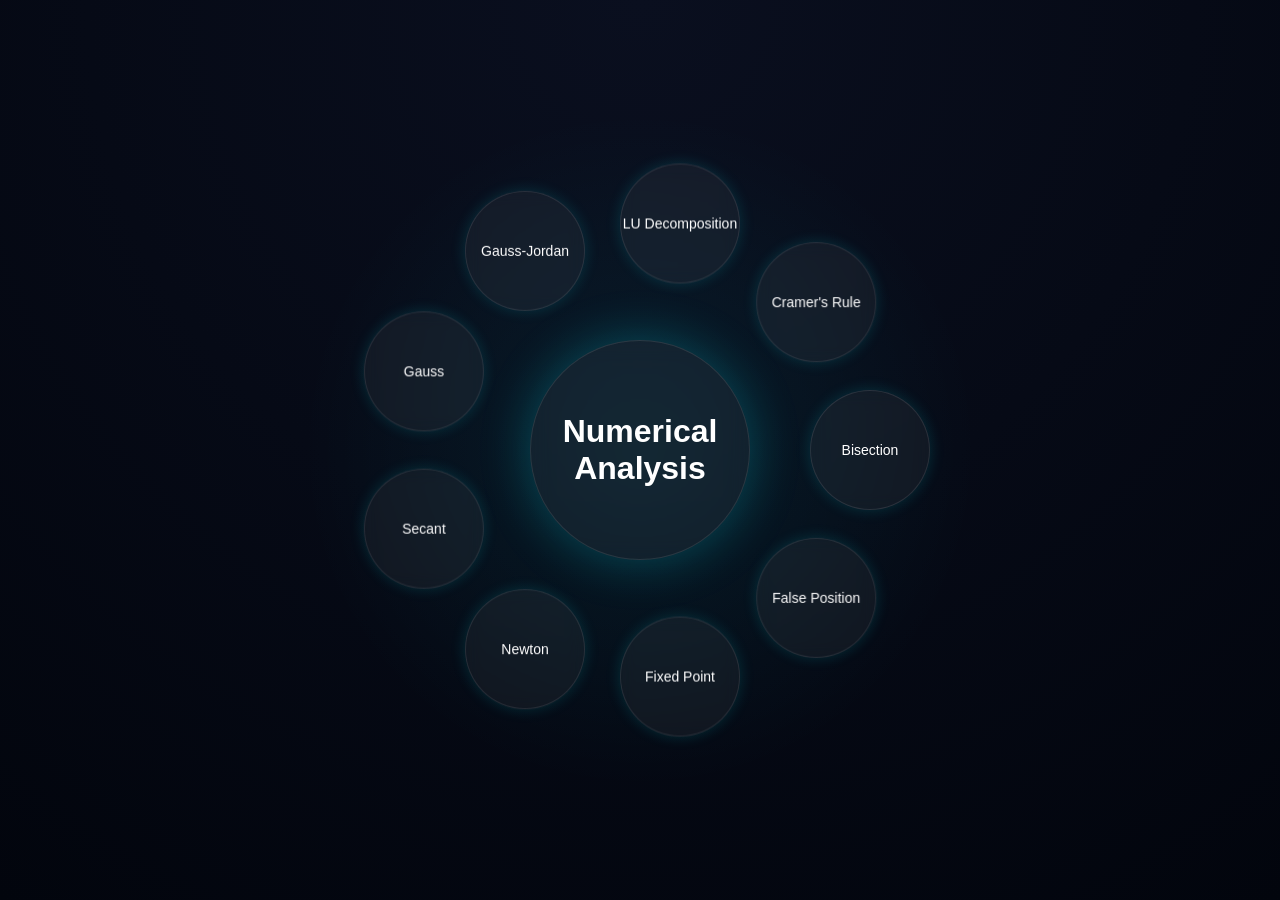
<file: index.html>
<!doctype html>
<html lang="en">
  <head>
    <meta charset="UTF-8" />
    <meta name="viewport" content="width=device-width, initial-scale=1.0" />
    <title>Numerical</title>
    <link rel="stylesheet" href="style.css" />
  </head>

  <body class="index-page">
    <div class="circle-container">
      <!-- center -->
      <div class="center">
        <h1>Numerical<br />Analysis</h1>
      </div>

      <!-- items -->
      <a href="bisection.html" class="item" style="--i: 0"> Bisection </a>

      <a href="False.html" class="item" style="--i: 1"> False Position </a>

      <a href="Single.html" class="item" style="--i: 2"> Fixed Point </a>

      <a href="Newton.html" class="item" style="--i: 3"> Newton </a>

      <a href="Secant.html" class="item" style="--i: 4"> Secant </a>

      <a href="Gauss.html" class="item" style="--i: 5"> Gauss </a>

      <a href="G-J.html" class="item" style="--i: 6"> Gauss-Jordan </a>

      <a href="lu.html" class="item" style="--i: 7"> LU Decomposition </a>

      <a href="cramer.html" class="item" style="--i: 8"> Cramer's Rule </a>
    </div>
    <script src="code.js"></script>
  </body>
</html>
</file>
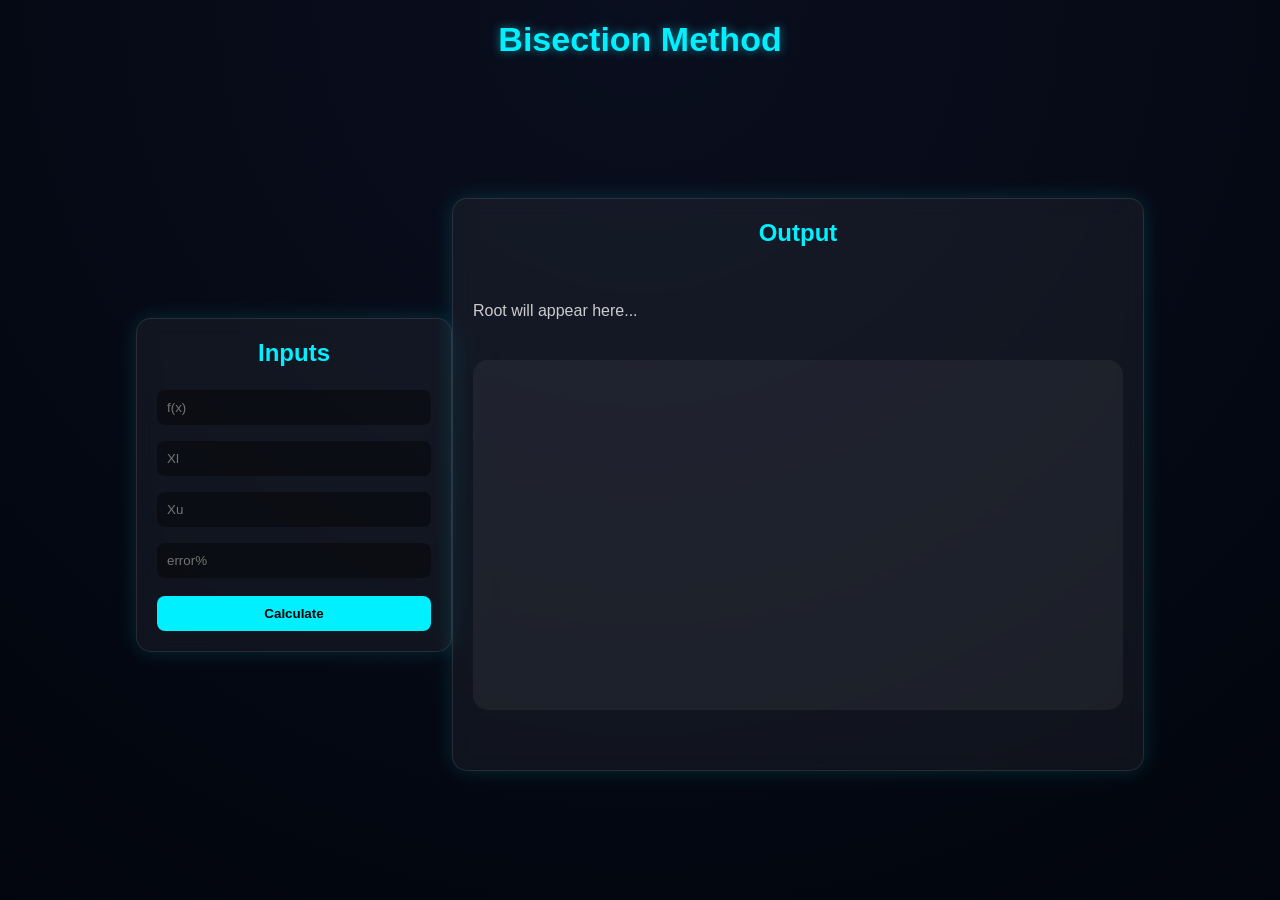
<file: bisection.html>
<!doctype html>
<html lang="en">
  <head>
    <meta charset="UTF-8" />
    <meta name="viewport" content="width=device-width, initial-scale=1.0" />
    <title>Bisection Method</title>
    <link rel="stylesheet" href="style.css" />
  </head>

  <body>
    <!-- TITLE -->
    <h1 class="title">Bisection Method</h1>

    <div class="page">
      <!-- LEFT -->
      <div class="container">
        <div class="card inputs">
          <h2>Inputs</h2>
          <input id="fx" placeholder="f(x)" />
          <input id="xl" placeholder="Xl" />
          <input id="xu" placeholder="Xu" />
          <input id="error" placeholder="error%" />

          <button onclick="solveBisection()">Calculate</button>
        </div>
      </div>

      <!-- RIGHT -->
      <div class="card output">
        <h2>Output</h2>
        <p id="waiting">Root will appear here...</p>
        <div id="output-card" class="hidden">
          <table>
            <thead>
              <tr>
                <th>i</th>
                <th>Xl</th>
                <th>f(Xl)</th>
                <th>Xu</th>
                <th>f(Xu)</th>
                <th>Xr</th>
                <th>f(Xr)</th>
                <th>Error %</th>
              </tr>
            </thead>
            <tbody id="result"></tbody>
          </table>
        </div>
        <canvas id="graph" width="650" height="350"></canvas>
      </div>
    </div>
    <script src="code.js"></script>
  </body>
</html>
</file>
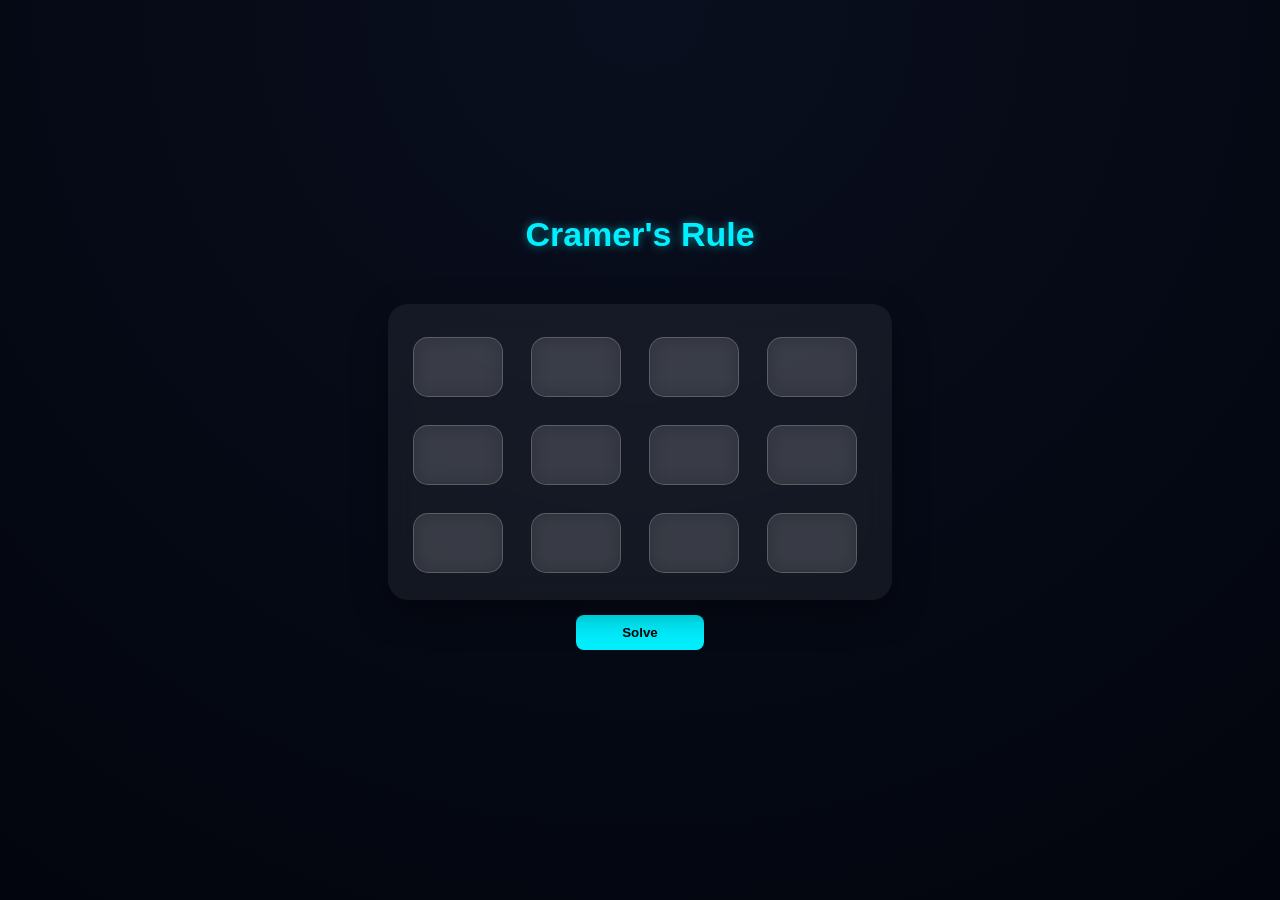
<file: cramer.html>
<!doctype html>
<html>
  <head>
    <title>Cramer's</title>
    <link rel="stylesheet" href="style.css" />
    <link rel="stylesheet" href="table-solve.css" />
  </head>

  <body>
    <h1 class="title">Cramer's Rule</h1>

    <!-- INPUTS -->
    <div class="in">
      <input id="a11" /><input id="a12" /><input id="a13" /><input id="b1" />
      <input id="a21" /><input id="a22" /><input id="a23" /><input id="b2" />
      <input id="a31" /><input id="a32" /><input id="a33" /><input id="b3" />
    </div>

    <button onclick="solveCramer()">Solve</button>

    <!-- RESULT -->
    <div id="result"></div>

    <script src="code.js"></script>
  </body>
</html>
</file>
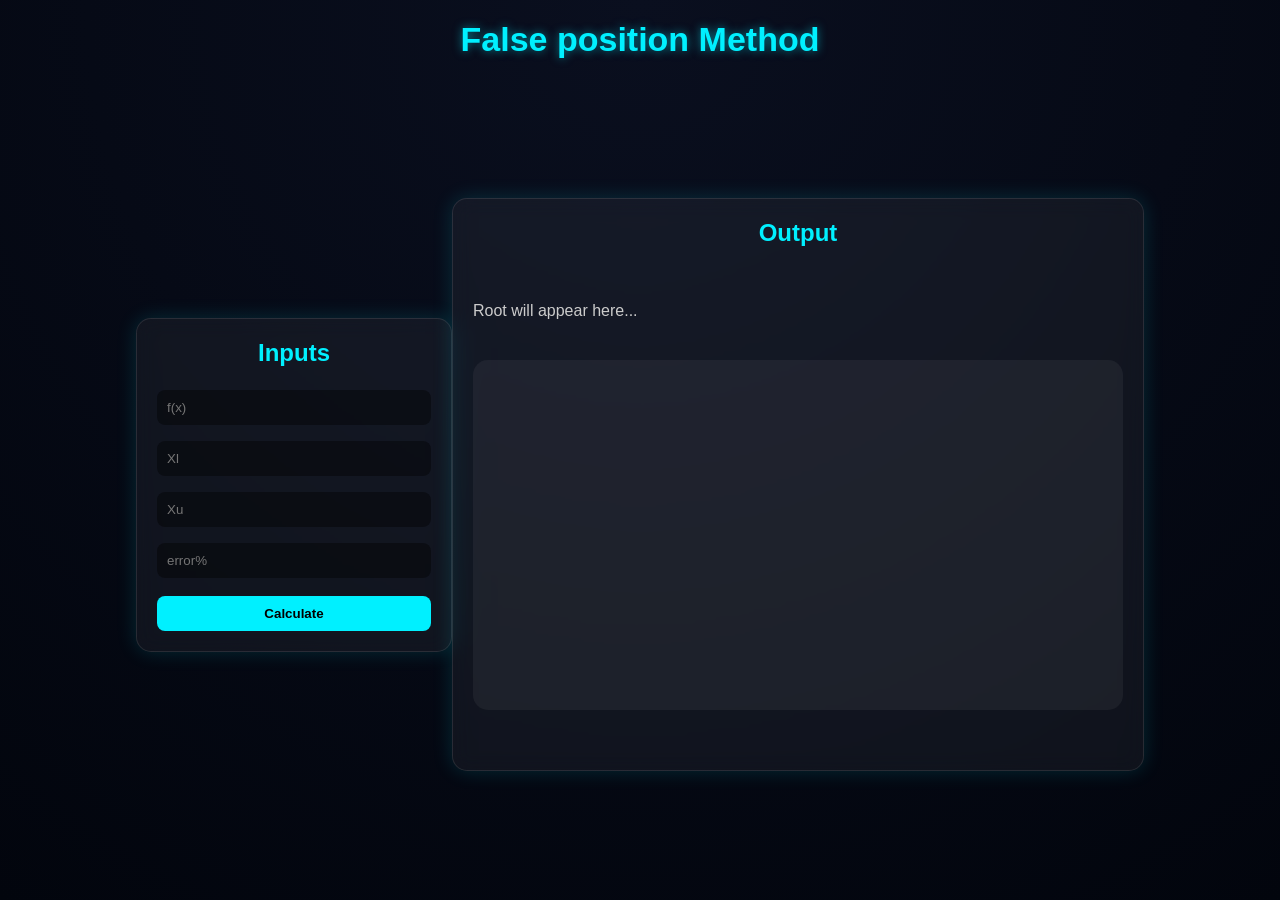
<file: False.html>
<!doctype html>
<html lang="en">
  <head>
    <meta charset="UTF-8" />
    <meta name="viewport" content="width=device-width, initial-scale=1.0" />
    <title>Bisection Method</title>
    <link rel="stylesheet" href="style.css" />
  </head>

  <body>
    <!-- TITLE -->
    <h1 class="title">False position Method</h1>

    <div class="page">
      <!-- LEFT -->
      <div class="container">
        <div class="card inputs">
          <h2>Inputs</h2>

          <input id="fx" placeholder="f(x)" />
          <input id="xl" placeholder="Xl" />
          <input id="xu" placeholder="Xu" />
          <input id="error" placeholder="error%" />
          <button onclick="solveFalsePosition()">Calculate</button>
        </div>
      </div>

      <!-- RIGHT -->
      <div class="card output">
        <h2>Output</h2>
        <p id="waiting">Root will appear here...</p>
        <div id="output-card" class="hidden">
          <table>
            <thead>
              <tr>
                <th>i</th>
                <th>Xl</th>
                <th>f(Xl)</th>
                <th>Xu</th>
                <th>f(Xu)</th>
                <th>Xr</th>
                <th>f(Xr)</th>
                <th>Error %</th>
              </tr>
            </thead>
            <tbody id="result"></tbody>
          </table>
        </div>
        <canvas id="graph" width="650" height="350"></canvas>
      </div>
    </div>
    <script src="code.js"></script>
  </body>
</html>
</file>
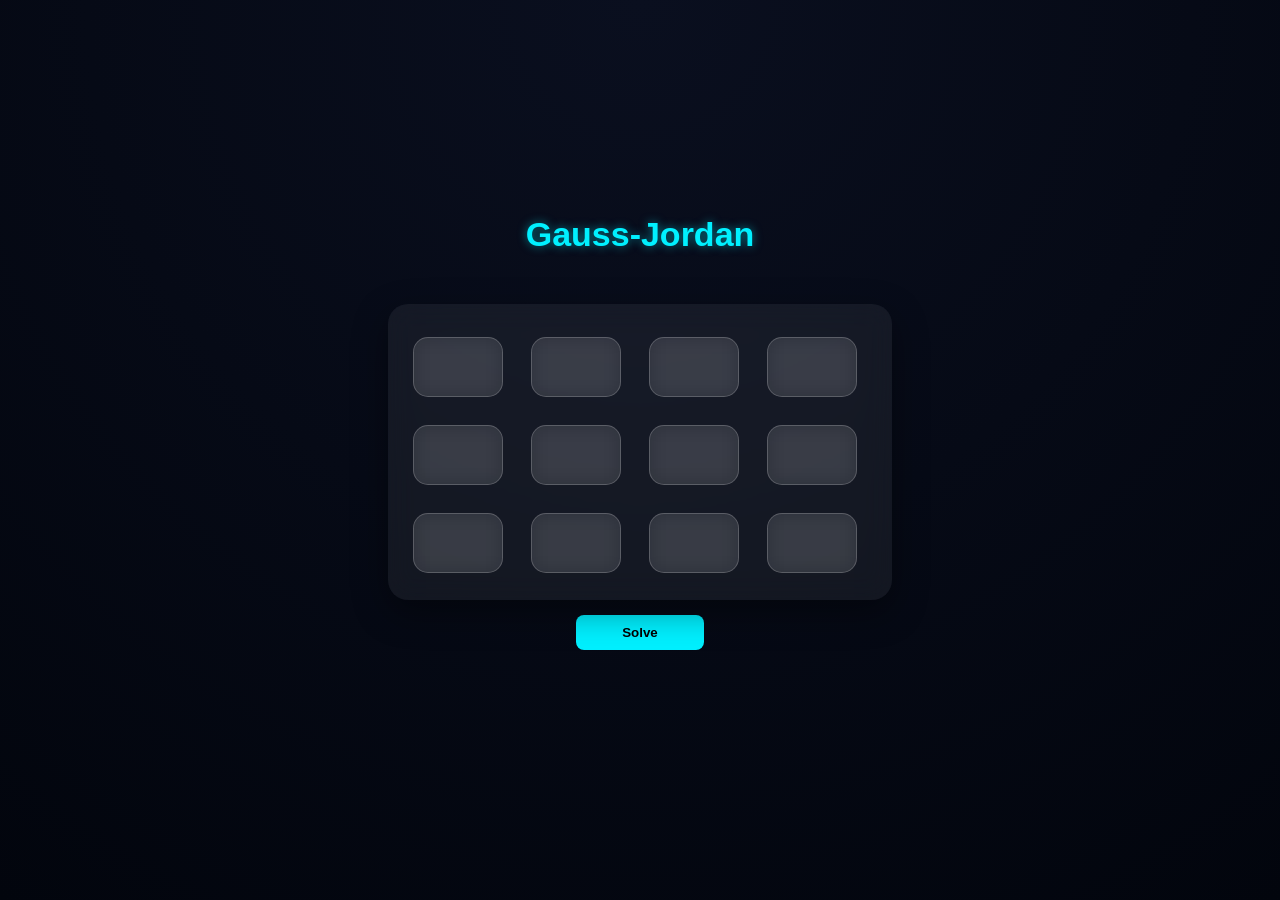
<file: G-J.html>
<!doctype html>
<html>
  <head>
    <title>Gauss Jordan</title>
    <link rel="stylesheet" href="style.css" />
    <link rel="stylesheet" href="table-solve.css" />
  </head>

  <body>
    <h1 class="title">Gauss-Jordan</h1>

    <!-- INPUTS -->
    <div class="in">
      <input id="a11" /><input id="a12" /><input id="a13" /><input id="b1" />
      <input id="a21" /><input id="a22" /><input id="a23" /><input id="b2" />
      <input id="a31" /><input id="a32" /><input id="a33" /><input id="b3" />
    </div>

    <button onclick="solveGaussJordan()">Solve</button>

    <!-- RESULT -->
    <div id="result"></div>

    <script src="code.js"></script>
  </body>
</html>
</file>
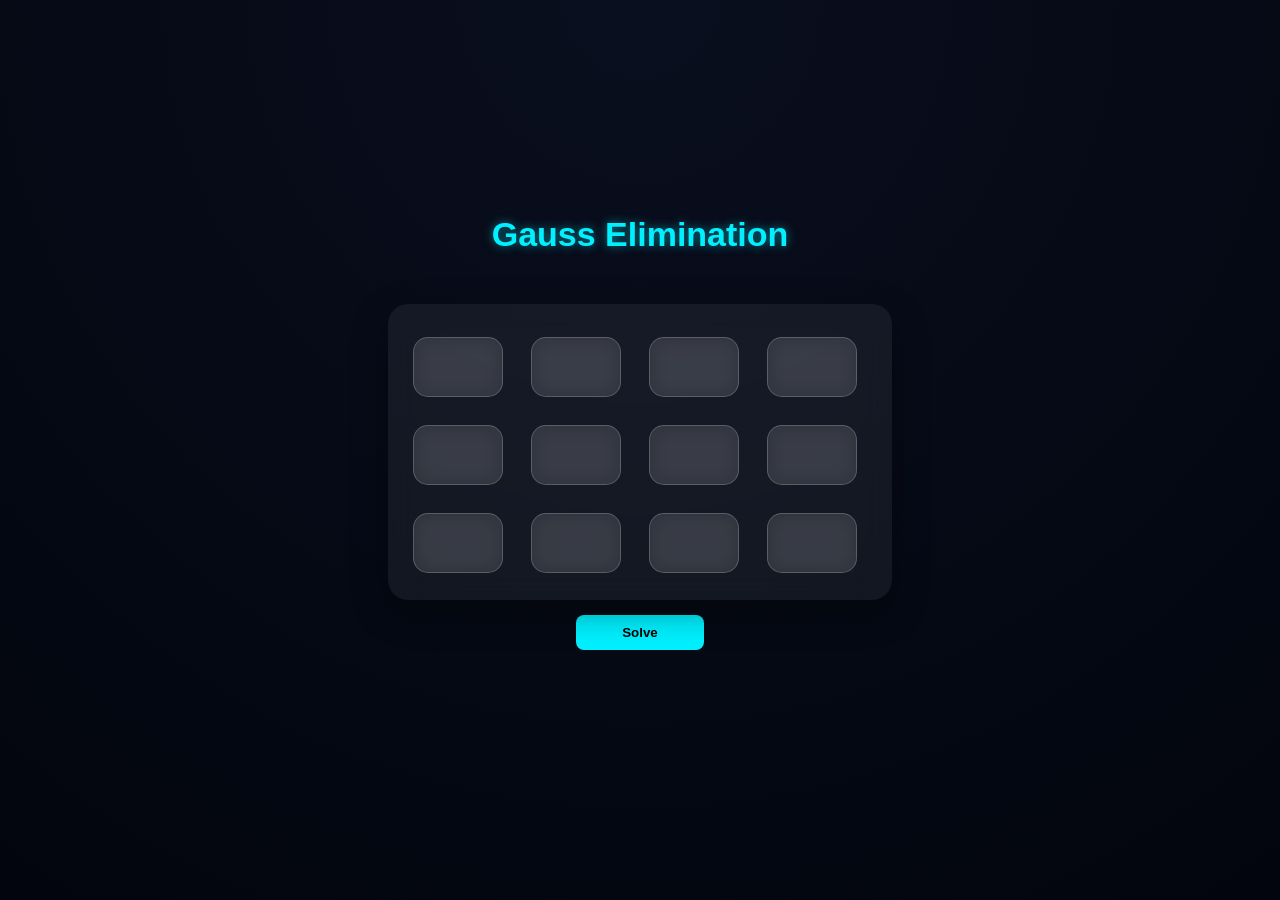
<file: Gauss.html>
<!doctype html>
<html>
  <head>
    <title>Gauss</title>
    <link rel="stylesheet" href="style.css" />
    <link rel="stylesheet" href="table-solve.css" />
  </head>

  <body>
    <h1 class="title">Gauss Elimination</h1>

    <!-- INPUTS -->
    <div class="in">
      <input id="a11" /><input id="a12" /><input id="a13" /><input id="b1" />
      <input id="a21" /><input id="a22" /><input id="a23" /><input id="b2" />
      <input id="a31" /><input id="a32" /><input id="a33" /><input id="b3" />
    </div>

    <button onclick="solveGauss()">Solve</button>

    <!-- RESULT -->
    <div id="result"></div>

    <script src="code.js"></script>
  </body>
</html>
</file>
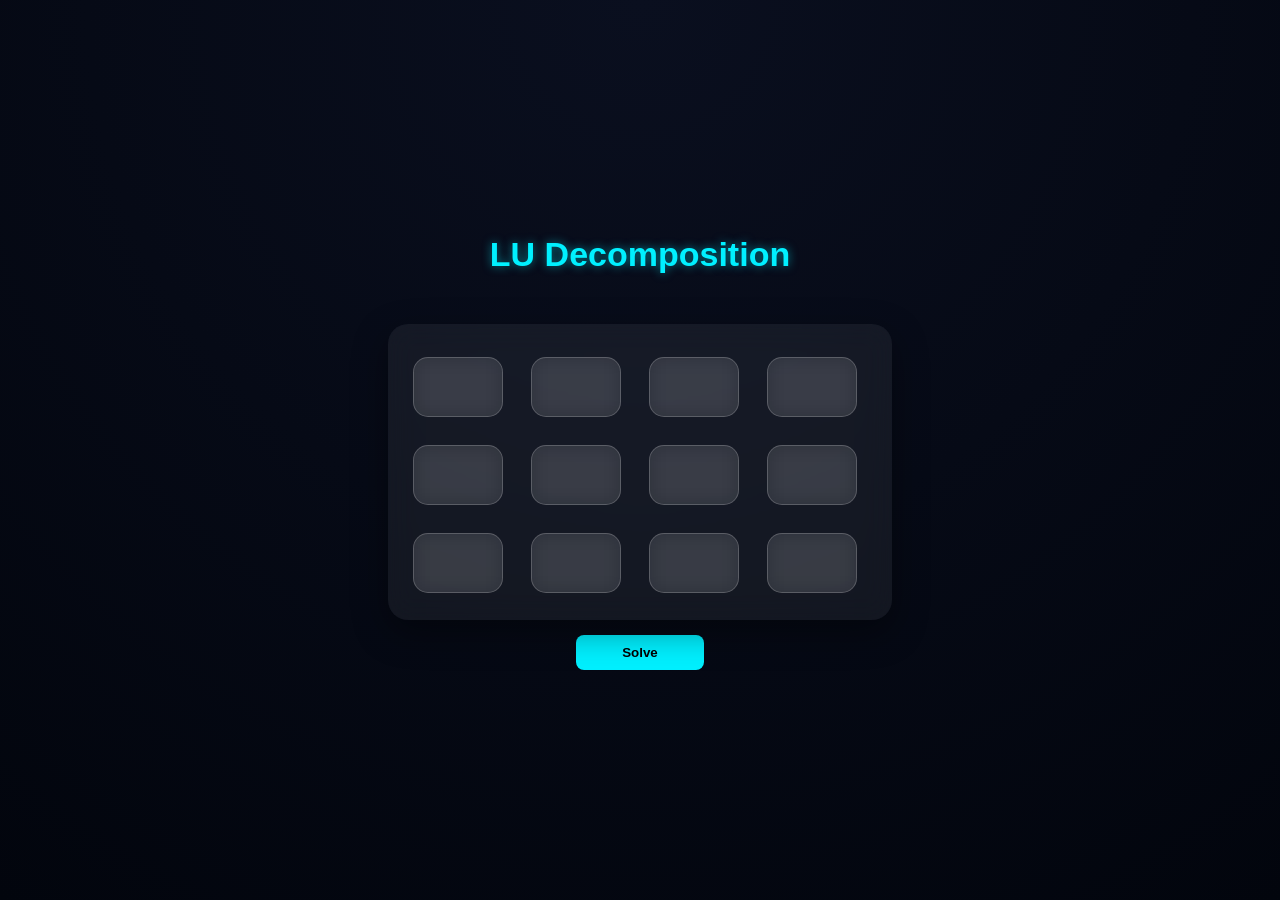
<file: lu.html>
<!doctype html>
<html>
  <head>
    <title>LU Decomposition</title>
    <link rel="stylesheet" href="style.css" />
    <link rel="stylesheet" href="table-solve.css" />
  </head>

  <body>
    <h1 class="title">LU Decomposition</h1>

    <!-- INPUTS -->
    <div class="in">
      <input id="a11" /><input id="a12" /><input id="a13" /><input id="b1" />
      <input id="a21" /><input id="a22" /><input id="a23" /><input id="b2" />
      <input id="a31" /><input id="a32" /><input id="a33" /><input id="b3" />
    </div>

    <button onclick="solveLU()">Solve</button>

    <!-- RESULT -->
    <div id="output-card" class="hidden">
      <div id="result"></div>
    </div>

    <script src="code.js"></script>
  </body>
</html>
</file>
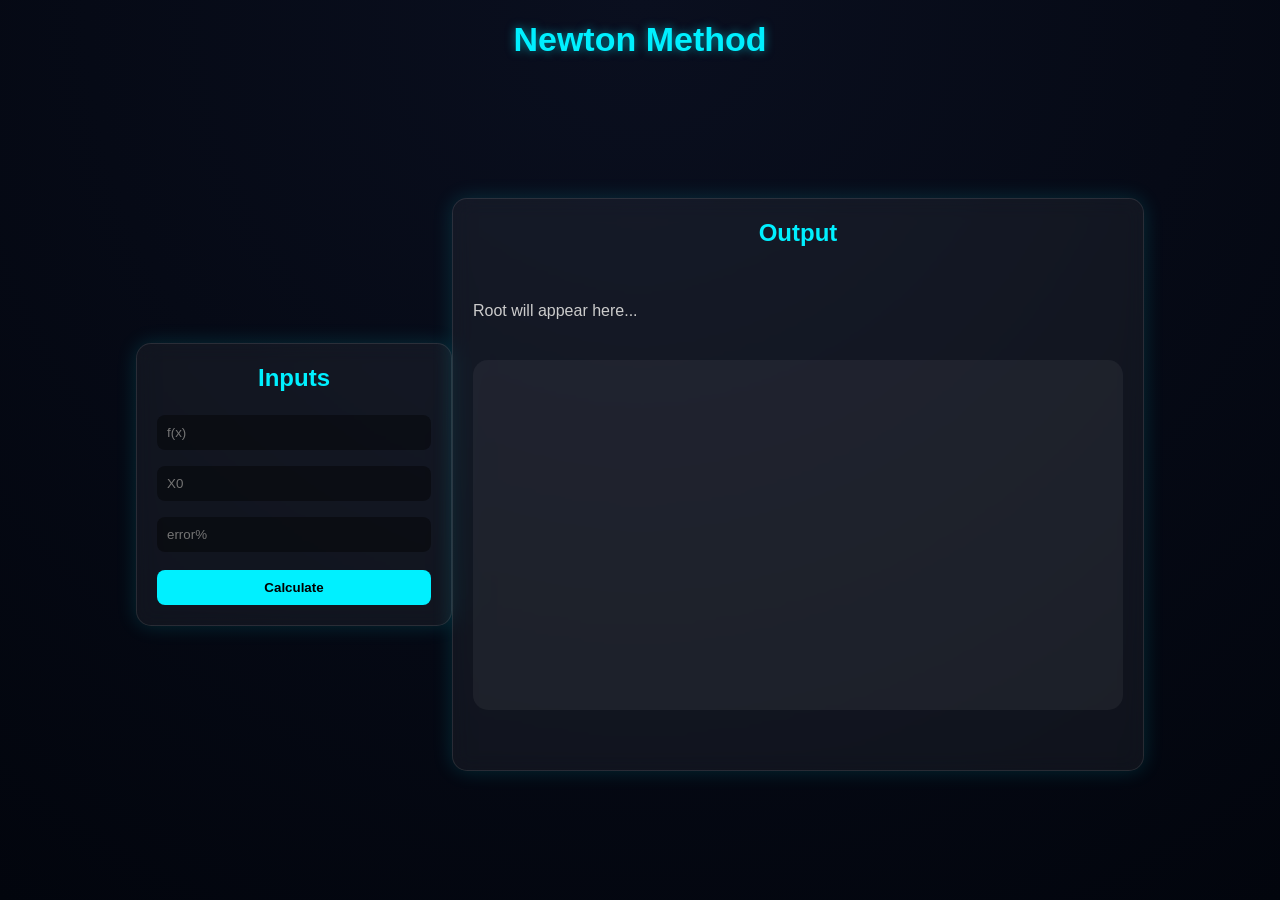
<file: Newton.html>
<!doctype html>
<html lang="en">
  <head>
    <meta charset="UTF-8" />
    <meta name="viewport" content="width=device-width, initial-scale=1.0" />
    <title>Newton Method</title>
    <link rel="stylesheet" href="style.css" />
  </head>

  <body>
    <!-- TITLE -->
    <h1 class="title">Newton Method</h1>

    <div class="page">
      <!-- LEFT -->
      <div class="container">
        <div class="card inputs">
          <h2>Inputs</h2>

          <input id="fx" placeholder="f(x)" />
          <input id="x0" placeholder="X0" />
          <input id="error" placeholder="error%" />

          <button onclick="solveNewton()">Calculate</button>
        </div>
      </div>

      <div class="card output">
        <h2>Output</h2>
        <p id="waiting">Root will appear here...</p>
        <div id="output-card" class="hidden">
          <table>
            <thead>
              <tr>
                <th>i</th>
                <th>xᵢ</th>
                <th>f(xᵢ)</th>
                <th>f'(xᵢ)</th>
                <th>Ea%</th>
              </tr>
            </thead>
            <tbody id="result"></tbody>
          </table>
        </div>
        <canvas id="graph" width="650" height="350"></canvas>
      </div>
    </div>
    <script src="math.min.js"></script>
    <script src="code.js"></script>
  </body>
</html>
</file>
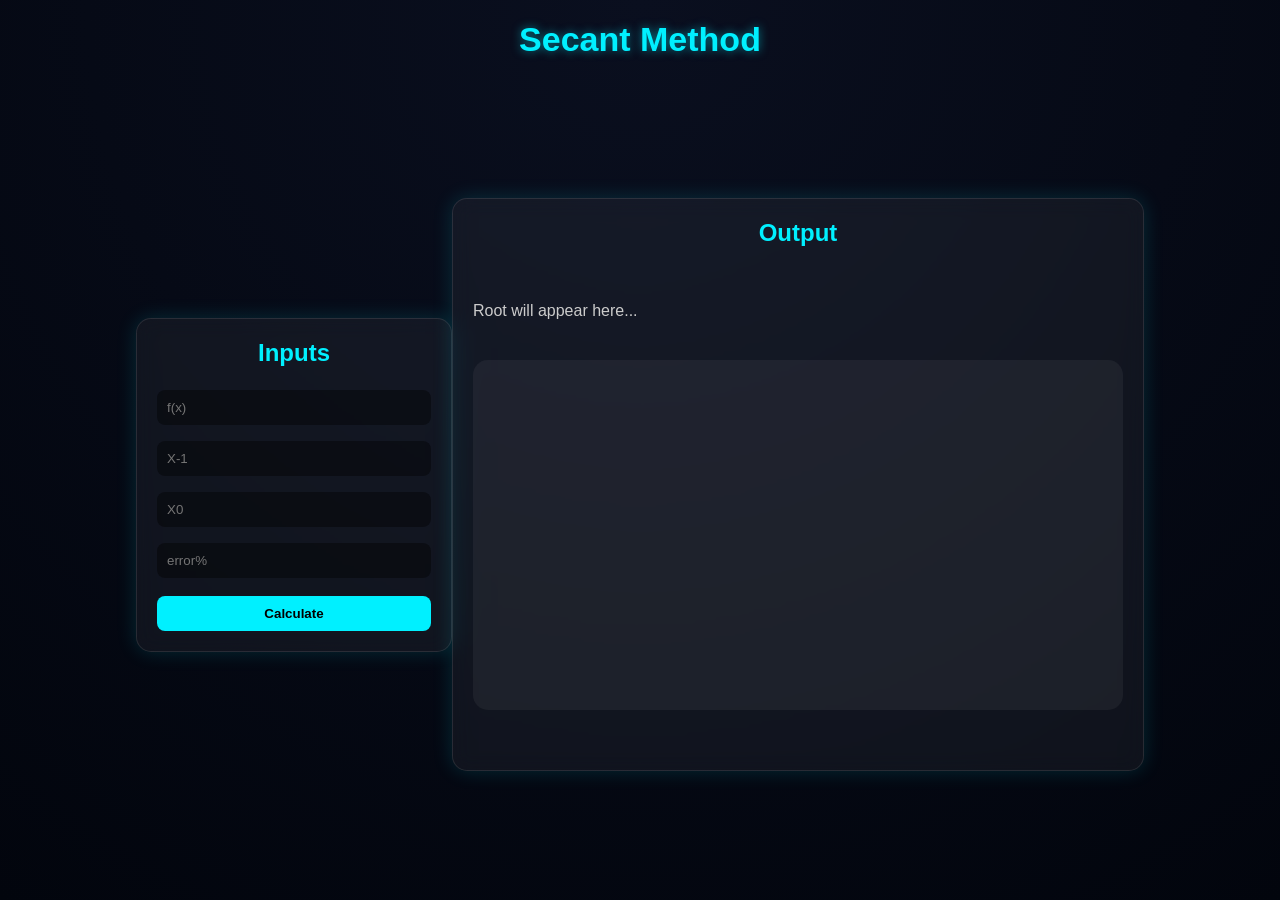
<file: Secant.html>
<!doctype html>
<html lang="en">
  <head>
    <meta charset="UTF-8" />
    <meta name="viewport" content="width=device-width, initial-scale=1.0" />
    <title>Secant Method</title>
    <link rel="stylesheet" href="style.css" />
  </head>

  <body>
    <h1 class="title">Secant Method</h1>

    <div class="page">
      <!-- LEFT -->
      <div class="container">
        <div class="card inputs">
          <h2>Inputs</h2>

          <input id="fx" placeholder="f(x)" />
          <input id="x0" placeholder="X-1" />
          <input id="x1" placeholder="X0" />
          <input id="error" placeholder="error%" />

          <button onclick="solveSecant()">Calculate</button>
        </div>
      </div>

      <!-- RIGHT -->
      <div class="card output">
        <h2>Output</h2>
        <p id="waiting">Root will appear here...</p>
        <div id="output-card" class="hidden">
          <table>
            <thead>
              <tr>
                <th>i</th>
                <th>X(i-1)</th>
                <th>f(X(i-1))</th>
                <th>Xi</th>
                <th>f(Xi)</th>
                <th>Error %</th>
              </tr>
            </thead>
            <tbody id="result"></tbody>
          </table>
        </div>
        <canvas id="graph" width="650" height="350"></canvas>
      </div>
    </div>
    <script src="code.js"></script>
  </body>
</html>
</file>
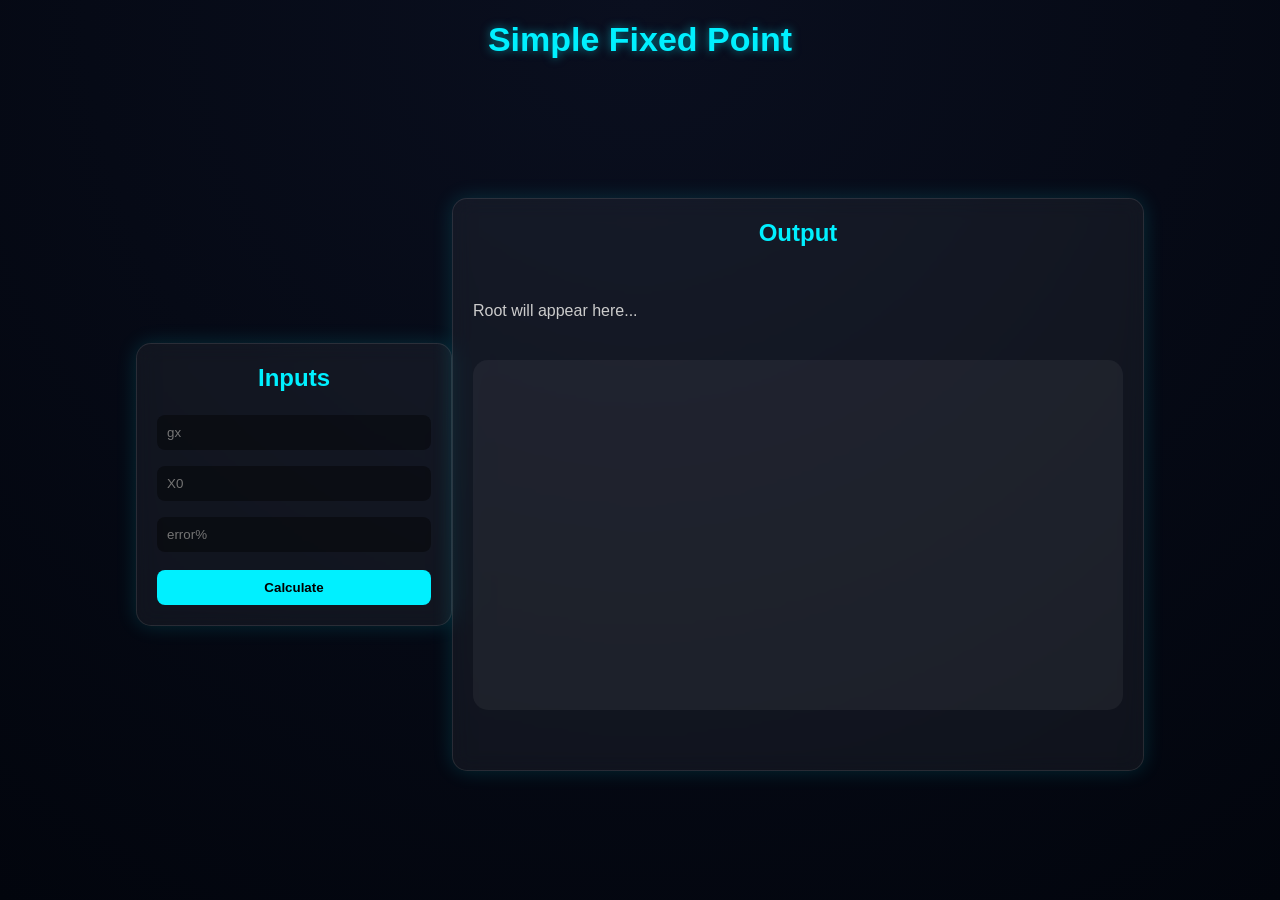
<file: Single.html>
<!doctype html>
<html lang="en">
  <head>
    <meta charset="UTF-8" />
    <meta name="viewport" content="width=device-width, initial-scale=1.0" />
    <title>Bisection Method</title>
    <link rel="stylesheet" href="style.css" />
  </head>

  <body>
    <!-- TITLE -->
    <h1 class="title">Simple Fixed Point</h1>

    <div class="page">
      <!-- LEFT -->
      <div class="container">
        <div class="card inputs">
          <h2>Inputs</h2>

          <input id="gx" placeholder="gx" />
          <input id="x0" placeholder="X0" />
          <input id="error" placeholder="error%" />

          <button onclick="solveFixedPoint()">Calculate</button>
        </div>
      </div>

      <!-- RIGHT -->
      <div class="card output">
        <h2>Output</h2>
        <p id="waiting">Root will appear here...</p>
        <div id="output-card" class="hidden">
          <table>
            <thead>
              <tr>
                <th>i</th>
                <th>Xi</th>
                <th>f(Xi)</th>
                <th>Error %</th>
              </tr>
            </thead>
            <tbody id="result"></tbody>
          </table>
        </div>
        <canvas id="graph" width="650" height="350"></canvas>
      </div>
    </div>
    <script src="code.js"></script>
  </body>
</html>
</file>
<file: style.css>
* {
  margin: 0;
  padding: 0;
  box-sizing: border-box;
  font-family: Arial, sans-serif;
}

body {
  min-height: 100vh;
  display: flex;
  justify-content: center;
  align-items: center;
  flex-direction: column;
  color: white;
  background: radial-gradient(circle at top, #0a0f1f, #02050d);
}

.index-page {
  overflow: hidden;

  background: radial-gradient(circle at top, #0a0f1f, #02050d);


  display: flex;
  flex-direction: column;
}

/* ===== container ===== */
.circle-container {
  position: relative;
  width: 600px;
  height: 600px;
}

/* ===== center ===== */
.center {
  position: absolute;
  width: 220px;
  height: 220px;

  top: 50%;
  left: 50%;
  transform: translate(-50%, -50%);

  border-radius: 50%;

  background: rgba(255, 255, 255, 0.05);
  border: 1px solid rgba(255, 255, 255, 0.1);
  backdrop-filter: blur(10px);

  display: flex;
  justify-content: center;
  align-items: center;

  text-align: center;
  color: white;

  box-shadow: 0 0 50px rgba(0, 240, 255, 0.25);
}

/* ===== items ===== */
.item {
  position: absolute;
  width: 120px;
  height: 120px;

  top: 50%;
  left: 50%;

  display: flex;
  justify-content: center;
  align-items: center;

  text-decoration: none;
  color: white;
  font-size: 14px;
  text-align: center;

  border-radius: 50%;

  background: rgba(255, 255, 255, 0.05);
  border: 1px solid rgba(255, 255, 255, 0.1);
  backdrop-filter: blur(8px);

  box-shadow: 0 0 15px rgba(0, 240, 255, 0.15);

  transition: 0.3s ease;

  /* 9 items → 360 / 9 = 40deg */
  transform: translate(-50%, -50%) rotate(calc(var(--i) * 40deg)) translate(230px) rotate(calc(-1 * var(--i) * 40deg));
}

/* hover */
.item:hover {
  background: #00f0ff;
  color: black;
  transform: translate(-50%, -50%) rotate(calc(var(--i) * 40deg)) translate(230px) rotate(calc(-1 * var(--i) * 40deg)) scale(1.15);

  box-shadow: 0 0 30px #00f0ff;
}

/* background glow */
.circle-container::before {
  content: "";
  position: absolute;

  width: 800px;
  height: 800px;

  top: 50%;
  left: 50%;
  transform: translate(-50%, -50%);

  background: radial-gradient(circle, rgba(0, 240, 255, 0.08), transparent 60%);
  z-index: -1;
}

/* ===== reset ===== */
* {
  margin: 0;
  padding: 0;
  box-sizing: border-box;
  font-family: Arial, sans-serif;
}


/* ===== title ===== */
.title {
  text-align: center;
  color: #00f0ff;
  font-size: 34px;
  margin-top: 20px;
  margin-bottom: 10px;

  text-shadow: 0 0 10px rgba(0, 240, 255, 0.5);
}

/* ===== الصفحة كلها ===== */
.page {
  flex: 1;
  width: 85%;

  display: flex;
  justify-content: space-between;
  align-items: center;

  padding: 40px;
}

/* ===== الشمال (inputs) ===== */
.container {
  width: 450px;
  display: flex;
  flex-direction: column;
  gap: 20px;
}

/* ===== cards ===== */
.card {
  background: rgba(255, 255, 255, 0.05);
  border: 1px solid rgba(255, 255, 255, 0.1);
  backdrop-filter: blur(10px);

  padding: 20px;
  border-radius: 15px;

  box-shadow: 0 0 20px rgba(0, 240, 255, 0.15);

  display: flex;
  flex-direction: column;
  align-items: flex-start;
}

/* card title */
.card h2 {
  width: 100%;
  text-align: center;
  margin-bottom: 15px;
  color: #00f0ff;
}

/* inputs */
input {
  width: 100%;

  padding: 10px;
  margin: 8px 0;

  border: none;
  outline: none;
  border-radius: 8px;

  background: rgba(0, 0, 0, 0.4);
  color: white;
}

/* button */
button {
  width: 100%;
  padding: 10px;
  margin-top: 10px;

  border: none;
  border-radius: 8px;

  background: #00f0ff;
  color: black;
  font-weight: bold;

  cursor: pointer;
  transition: 0.3s;
}

button:hover {
  background: #00bcd4;
  transform: scale(1.05);
}

/* ===== اليمين (output) ===== */
.output {
  width: 700px;
  text-align: center;
}

.output p {
  margin-top: 40px;
  color: #ccc;
}

/* ========================= */
/* GAUSS MATRIX */
/* ========================= */
.in {
  display: grid;
  grid-template-columns: repeat(4, 100px);
  grid-template-rows: repeat(3, 70px);
  justify-content: center;
  gap: 18px;
  margin-top: 40px;
  padding: 25px;
  background: rgba(255, 255, 255, 0.06);
  backdrop-filter: blur(14px);
  border-radius: 20px;
  box-shadow: 0 12px 35px rgba(0, 0, 0, 0.4);
}

.in input {
  width: 90px;
  height: 60px;
  text-align: center;
  border-radius: 15px;
  border: 1px solid rgba(255, 255, 255, 0.2);
  background: rgba(255, 255, 255, 0.1);
  backdrop-filter: blur(10px);
  color: white;
  font-size: 17px;
  font-weight: bold;
  transition: 0.25s ease;
}

.in input:hover {
  transform: scale(1.07);
}

.in input:focus {
  transform: scale(1.1);
  border: 1px solid white;
  background: rgba(255, 255, 255, 0.2);
}

/* ===== GAUSS OUTPUT ===== */
/* container للجدول */
.table-container {
  width: 100%;
  display: flex;
  justify-content: center;
}

/* الجدول نفسه */
.table-container table {
  width: 95vw;
  /* 👈 مهم جدًا: viewport width */
  max-width: 1300px;
  /* 👈 سقف للعرض */
  min-width: 800px;
  /* 👈 يمنعه يصغر */

  margin: 0 auto;

  border-collapse: collapse;
}

/* container للخطوات */
.steps-container {
  display: flex;
  flex-direction: column;
  align-items: center;
  margin-top: 25px;
  gap: 20px;
}

/* كل خطوة */
.step-box {
  width: 95%;
  max-width: 1100px;

  margin: 10px auto 30px auto;

  padding: 15px 20px;

  background: rgba(255, 255, 255, 0.1);
  backdrop-filter: blur(12px);

  color: white;

  border-radius: 15px;

  font-size: 17px;
  font-weight: 600;

  text-align: center;

  line-height: 1.8;

  box-shadow: 0 8px 25px rgba(0, 0, 0, 0.3);

  border: 1px solid rgba(255, 255, 255, 0.2);
}

/* الأرقام داخل القانون */
.step-box b {
  color: #00c6ff;
}

.matrix {
  display: flex;
  flex-direction: column;
  gap: 10px;
  align-items: center;
}

.row {
  display: flex;
  gap: 10px;
}

.row input {
  width: 60px;
  height: 35px;
  text-align: center;
  font-size: 16px;
}

.row input:last-child {
  margin-left: 15px;
  border-left: 3px solid #000;
}

canvas {
  display: block;
  margin: 40px auto;
  background: rgba(255, 255, 255, 0.05);
  border-radius: 15px;
}

/* tables */

.hidden {
  display: none;
}

#output-card {
  width: 100%;
  border-collapse: collapse;
  margin: 20px 0;
  font-size: 14px;
  font-family: "Segoe UI", Tahoma, Geneva, Verdana, sans-serif;
}

#output-card th,
#output-card td {
  padding: 10px 14px;
  text-align: center;
}

#output-card tbody tr:hover {
  background-color: #e3f2fd;
  color: #000;
  transition: 0.3s;
}

#output-card th {
  font-weight: 600;
  letter-spacing: 0.5px;
}
</file>
<file: table-solve.css>
/* ===== GAUSS OUTPUT ===== */

#result {
  max-width: 680px;
  margin: 0 auto 40px;
  display: flex;
  flex-direction: column;
  gap: 16px;
  padding: 0 20px;
}

.step {
  background: rgba(255, 255, 255, 0.05);
  border: 1px solid rgba(255, 255, 255, 0.1);
  border-radius: 14px;
  padding: 20px 24px;
  backdrop-filter: blur(10px);
  box-shadow: 0 0 18px rgba(0, 240, 255, 0.1);
}

.step h2 {
  color: #00f0ff;
  font-size: 18px;
  text-align: center;
  margin-bottom: 14px;
  text-shadow: 0 0 8px rgba(0, 240, 255, 0.4);
}

.step h3 {
  color: #00f0ff;
  font-size: 14px;
  text-align: center;
  margin-bottom: 12px;
  letter-spacing: 0.5px;
  opacity: 0.85;
}

.step p {
  color: #ccc;
  font-size: 14px;
  margin: 6px 0;
  padding-left: 6px;
}

/* matrix table inside each step */
.step table {
  border-collapse: collapse;
  margin: 12px auto 6px;
}

.step table td {
  padding: 9px 16px;
  text-align: center;
  color: white;
  font-size: 14px;
  border: 1px solid rgba(255, 255, 255, 0.08);
  min-width: 64px;
  background: rgba(0, 0, 0, 0.25);
  border-radius: 4px;
}

/* the | separator column */
.step table td:nth-child(4) {
  color: #00f0ff;
  font-weight: bold;
  background: transparent;
  border: none;
  min-width: 20px;
  padding: 0 8px;
}

/* b column (last) */
.step table td:nth-child(5) {
  color: #00f0ff;
  background: rgba(0, 240, 255, 0.07);
}

/* final answer step — make it pop */
.step:last-child {
  border-color: rgba(0, 240, 255, 0.35);
  box-shadow: 0 0 28px rgba(0, 240, 255, 0.2);
}

.step:last-child p {
  color: #00f0ff;
  font-size: 16px;
  font-weight: bold;
  text-align: center;
  letter-spacing: 0.5px;
}



/* button */
button {
  width: 10%;
  padding: 10px;
  margin: 15px;

  border: none;
  border-radius: 8px;

  background: #00f0ff;
  color: black;
  font-weight: bold;

  cursor: pointer;
  transition: 0.3s;
}
</file>
